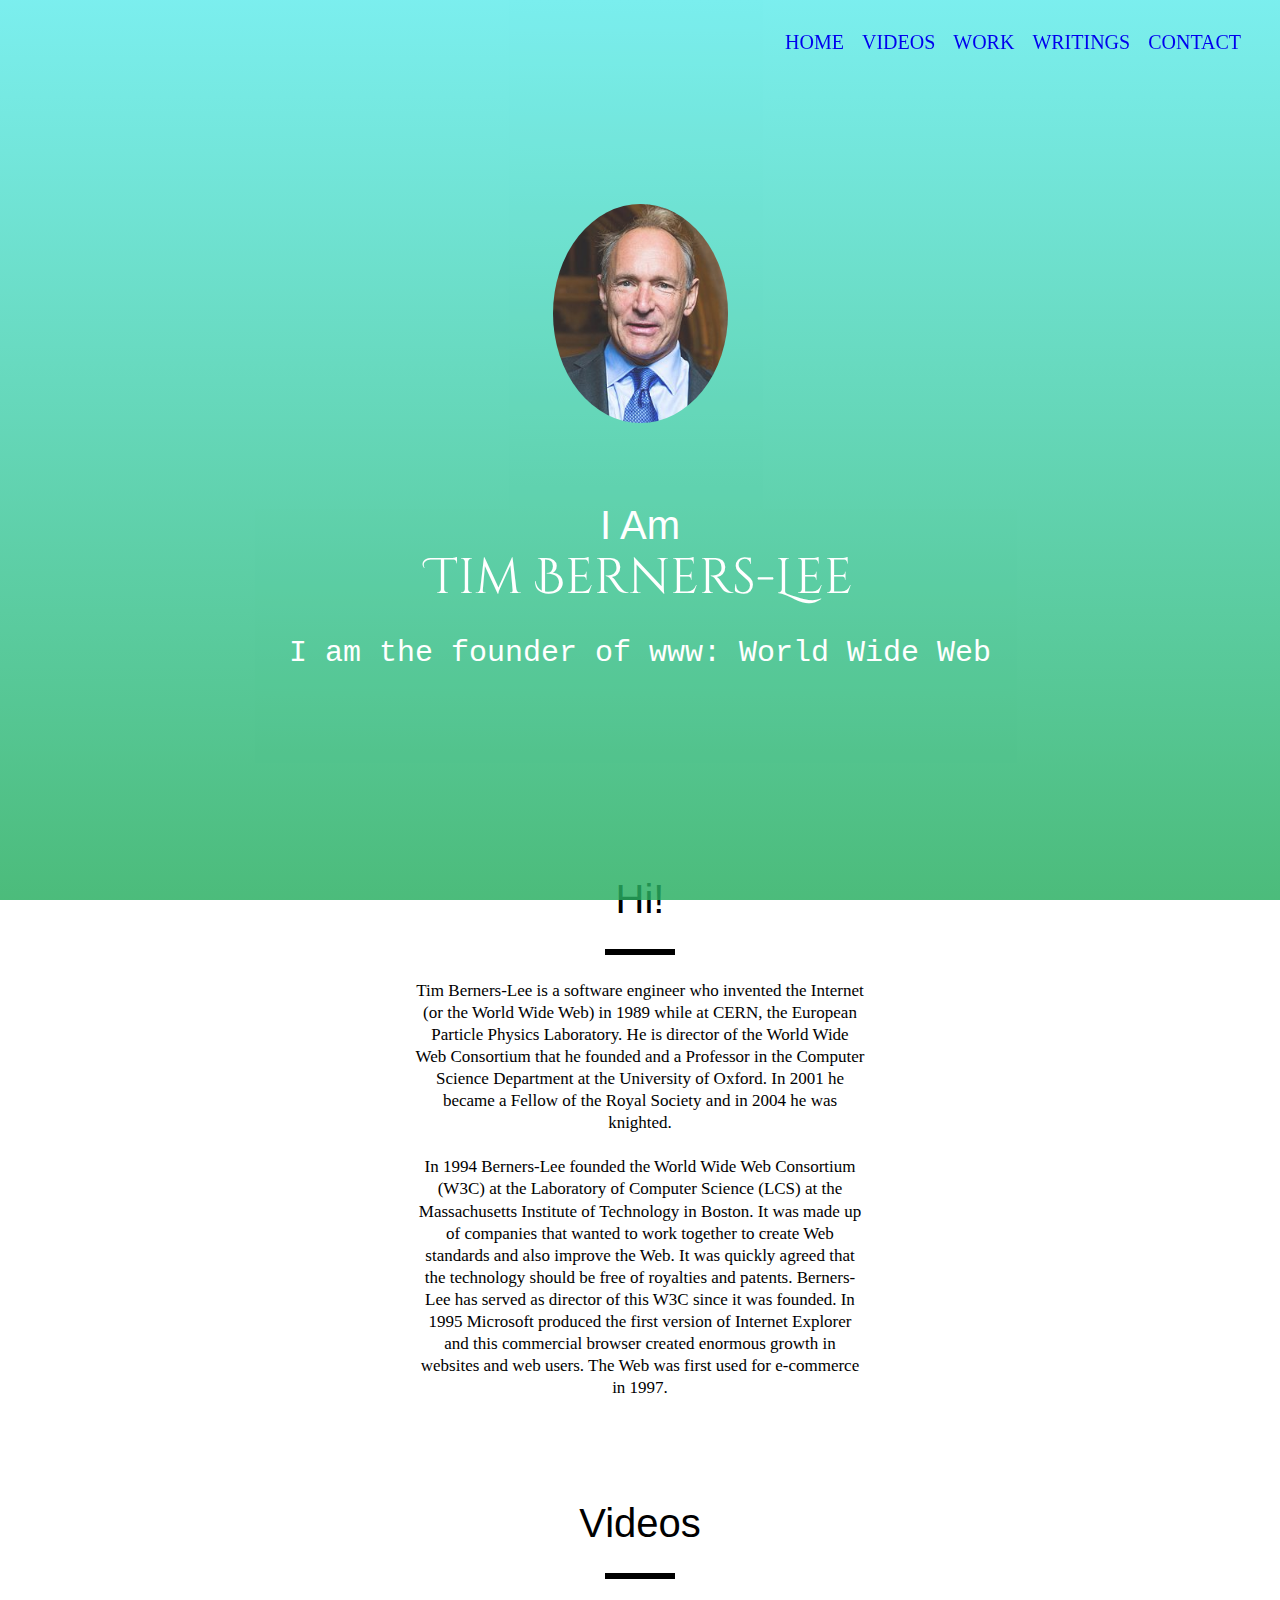
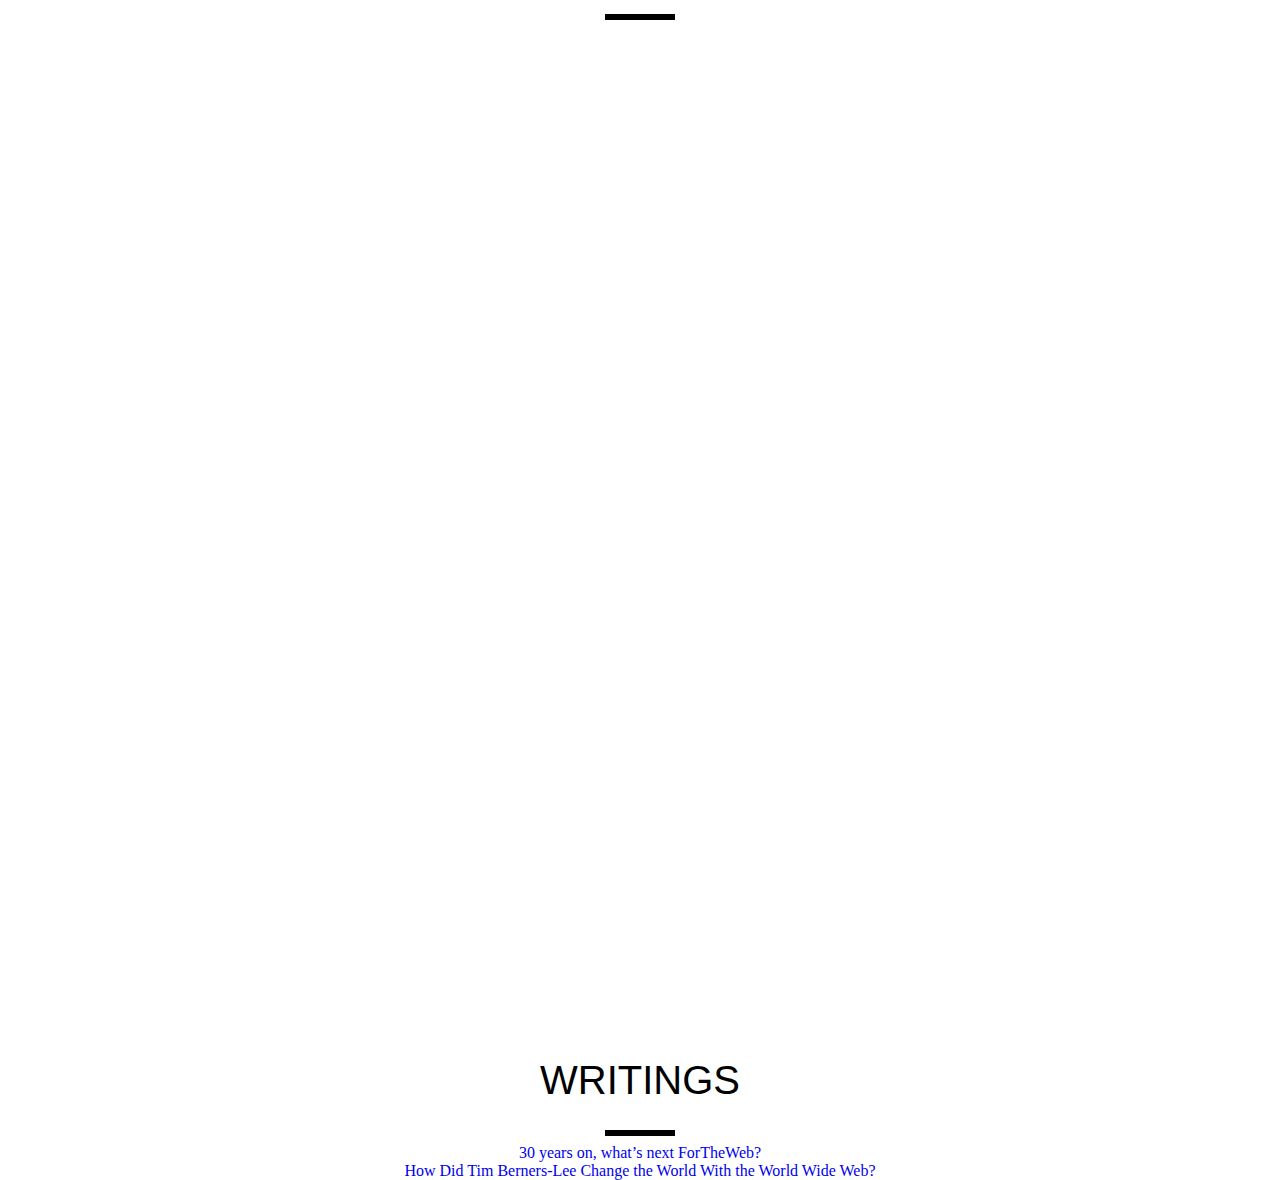
<file: Portfolio Website/index.html>
<!DOCTYPE html>
<html lang="en">
<head>
    <meta charset="utf-8">
    <title>Sir Tim Berners-Lee</title>
    <link rel="stylesheet" href="style.css">
    <link href="https://fonts.googleapis.com/css?family=Cinzel+Decorative&display=swap" rel="stylesheet">

</head>

<body>

    <ul class="menu">
        <li class="links"><a href="#welcome">HOME</a></li>
        <li class="links"><a href="#videos">VIDEOS</a></li>
        <li class="links"><a href="#work">WORK</a></li>
        <li class="links"><a href="#writings">WRITINGS</a></li>
        <li class="links"><a href="#contact">CONTACT</a></li>

    </ul>

    <section id="welcome">
        <div class="parallax-inner">
            <img src="stbl.jpg" class="profile" />
            <h1>I Am <br><span id="name">Tim Berners-Lee</span></h1>
            <h2> I am the founder of www: World Wide Web</h2>
        </div>

    </section>



    <section id="bio">
        <h1>Hi!</h1>
        <div class="line"></div>
        <p>Tim Berners-Lee is a software engineer who invented the Internet (or the World Wide Web) in 1989 while at CERN, the European Particle Physics Laboratory.

            He is director of the World Wide Web Consortium that he founded and a Professor in the Computer Science Department at the University of Oxford.

            In 2001 he became a Fellow of the Royal Society and in 2004 he was knighted.<br><br>In 1994 Berners-Lee founded the World Wide Web Consortium (W3C) at the Laboratory of Computer Science (LCS) at the Massachusetts Institute of Technology in Boston. It was made up of companies that wanted to work together to create Web standards and also improve the Web. It was quickly agreed that the technology should be free of royalties and patents. Berners-Lee has served as director of this W3C since it was founded.

            In 1995 Microsoft produced the first version of Internet Explorer and this commercial browser created enormous growth in websites and web users.

            The Web was first used for e-commerce in 1997.</p>
    </section>

    <section id="videos">
        <h1>Videos</h1>
        <div class="line"></div>
        <br>
        <iframe width="900" height="500" src="https://www.youtube.com/embed/OM6XIICm_qo" frameborder="0" allow="accelerometer; autoplay; encrypted-media; gyroscope; picture-in-picture" allowfullscreen></iframe>
        <iframe width="853" height="480" src="https://www.youtube.com/embed/rCplocVemjo" title="YouTube video player" frameborder="0" allow="accelerometer; autoplay; clipboard-write; encrypted-media; gyroscope; picture-in-picture" allowfullscreen></iframe>
        <br>
        <br>
        <iframe width="900" height="500" src="https://www.youtube.com/embed/J8hzJxb0rpc" frameborder="0" allow="accelerometer; autoplay; encrypted-media; gyroscope; picture-in-picture" allowfullscreen></iframe>

    </section>
    <section id="work">
        <h1>WORK</h1>
        <div class="line"></div>
        <iframe width="900" height="1000" src="https://en.wikipedia.org/wiki/Tim_Berners-Lee#Career_and_research" frameborder="0"></iframe>

    </section>
    <section id="writings">
        <h1>WRITINGS</h1>
        <div class="line"></div>
        <a class="article" href="https://webfoundation.org/2019/03/web-birthday-30" target="_blank">30 years on, what’s next ForTheWeb?</a>
        <br>
        <a class="article" href="https://interestingengineering.com/how-did-tim-berners-lee-change-the-world-with-the-world-wide-web" target="_blank">How Did Tim Berners-Lee Change the World With the World Wide Web?</a>
    </section>

</body></html>
</file>
<file: Portfolio Website/style.css>
body {
    margin: 0;
    padding-top: 800px;
    text-align: center;
}

.profile {
    width: 175px;
    margin-bottom: 50px;
    border-radius: 50%;

}

#welcome {

    position: absolute;
    height: 800px;
    color: #FFFFFF;
    left: 0;
    top: 0;
    bottom: 0;
    right: 0;
    opacity: 0.83;
    background: linear-gradient(#60ebeb 0%, #27ae60 100%);
    display: table;
    width: 100%;
    height: 100%;
    z-index: 9;
    
}



h1 {

    font-size: 40px;
    font-family: sans-serif;
    font-weight: 300;

}

#name {
    font-size: 50px;
    line-height: 1.2;
    font-family: 'Cinzel Decorative', cursive;

}

h2 {
    font-size: 30px;
    font-weight: 300;
    line-height: 1.2;
    font-family: monospace;
}

#bio {

    padding: 50px;
    text-align: center;
}

.line {
    height: 6px;
    background-color: #000;
    width: 70px;
    margin: 8px auto;
}


p {
    max-width: 450px;
    margin: 25px auto;
    font-size: 17px;
    line-height: 1.3;
}

.parallax-inner {

    display: table-cell;
    position: relative;
    text-align: center;
    vertical-align: middle;

}


.menu {
    list-style: none;
    position: fixed;
    top: 10px;
    right: 30px;
    cursor: pointer;
    z-index: 10;
    
}



.links {
    float: left;
    color: fuchsia;
    padding-top: 5px;
    padding-left: 9px;
    padding-right: 9px;
    padding-bottom: 5px;
    font-family: fantasy;
    font-size: 20px
}

.links:hover {
    background-color: aqua;
}

html {
    scroll-behavior: smooth;
}

a {
    text-decoration: none;
}


.article:hover {
    color:fuchsia;
}
</file>
